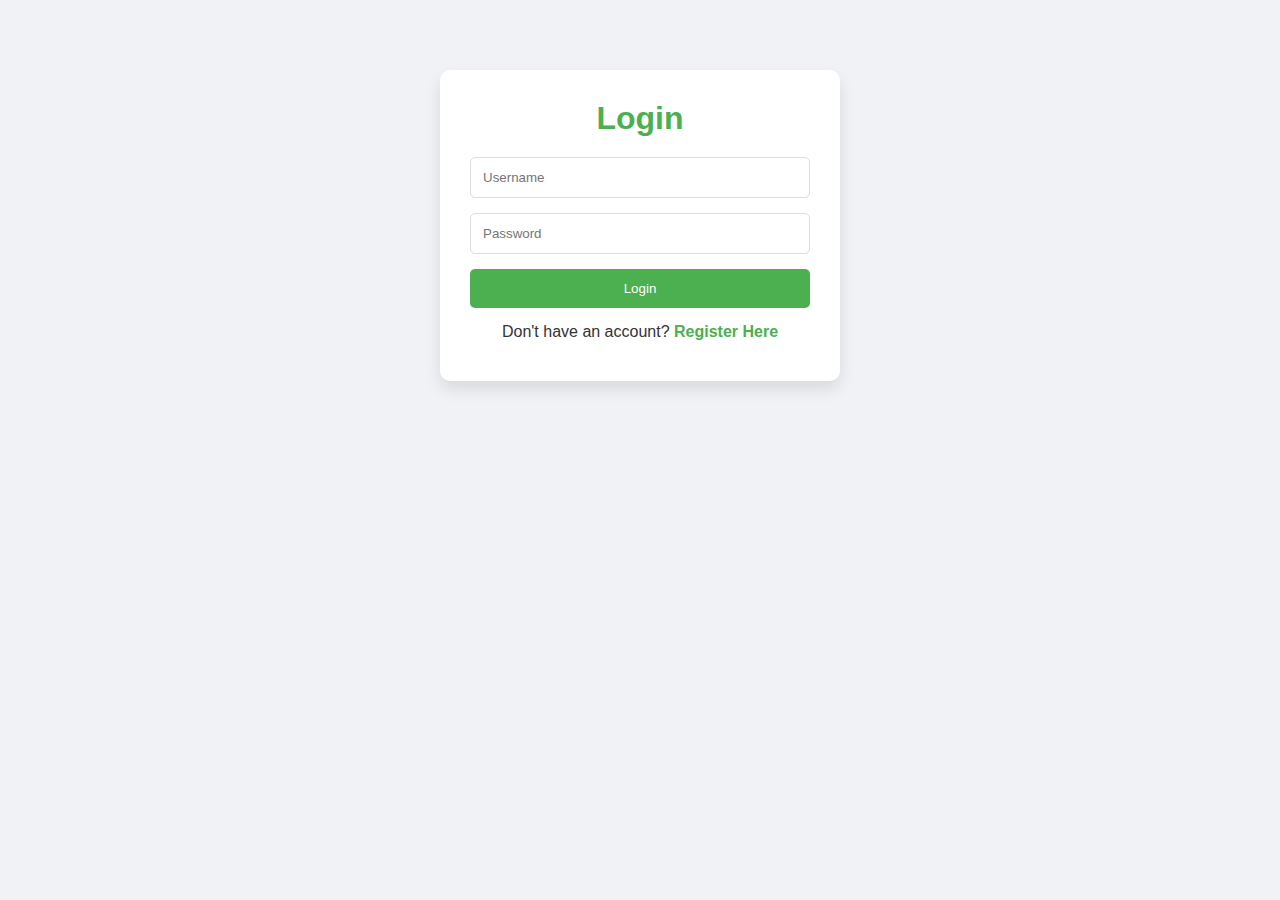
<file: index.html>
<!DOCTYPE html>
<html lang="en">
  <head>
    <meta charset="UTF-8" />
    <meta name="viewport" content="width=device-width, initial-scale=1" />
    <title>Advanced To-Do App</title>
    <link rel="stylesheet" href="style.css" />
  </head>
  <body>
    <script src="auth.js"></script>
    <script>
      // Redirect to login page if no user is logged in
      if (!getLoggedInUser()) {
        window.location.href = "login.html";
      }
    </script>
    <div class="theme-toggle">
      <button id="theme-toggle-btn">Dark Mode</button>
    </div>
    <div class="container">
      <header>
        <h1>To-Do App</h1>
        <p>Manage your tasks with due dates and priorities.</p>
        <button id="logout-btn" class="logout-btn">Logout</button>
      </header>
      <section class="input-section">
        <input
          type="text"
          id="task-input"
          placeholder="Enter new task"
          required
        />
        <input type="date" id="task-due-date" placeholder="Due Date" />
        <select id="task-priority">
          <option value="Low">Low Priority</option>
          <option value="Medium" selected>Medium Priority</option>
          <option value="High">High Priority</option>
        </select>
        <button id="add-task-btn">Add Task</button>
      </section>
      <section class="filter-section">
        <button class="filter-btn active" data-filter="all">All</button>
        <button class="filter-btn" data-filter="active">Active</button>
        <button class="filter-btn" data-filter="completed">Completed</button>
        <button class="filter-btn" data-filter="overdue">Overdue</button>
      </section>
      <section class="list-section">
        <ul id="task-list">
          <!-- Tasks will be appended here -->
        </ul>
      </section>
    </div>
    <script src="app.js"></script>
    <script>
      document
        .getElementById("logout-btn")
        .addEventListener("click", function () {
          logoutUser();
          window.location.href = "login.html";
        });
    </script>
  </body>
</html>
</file>
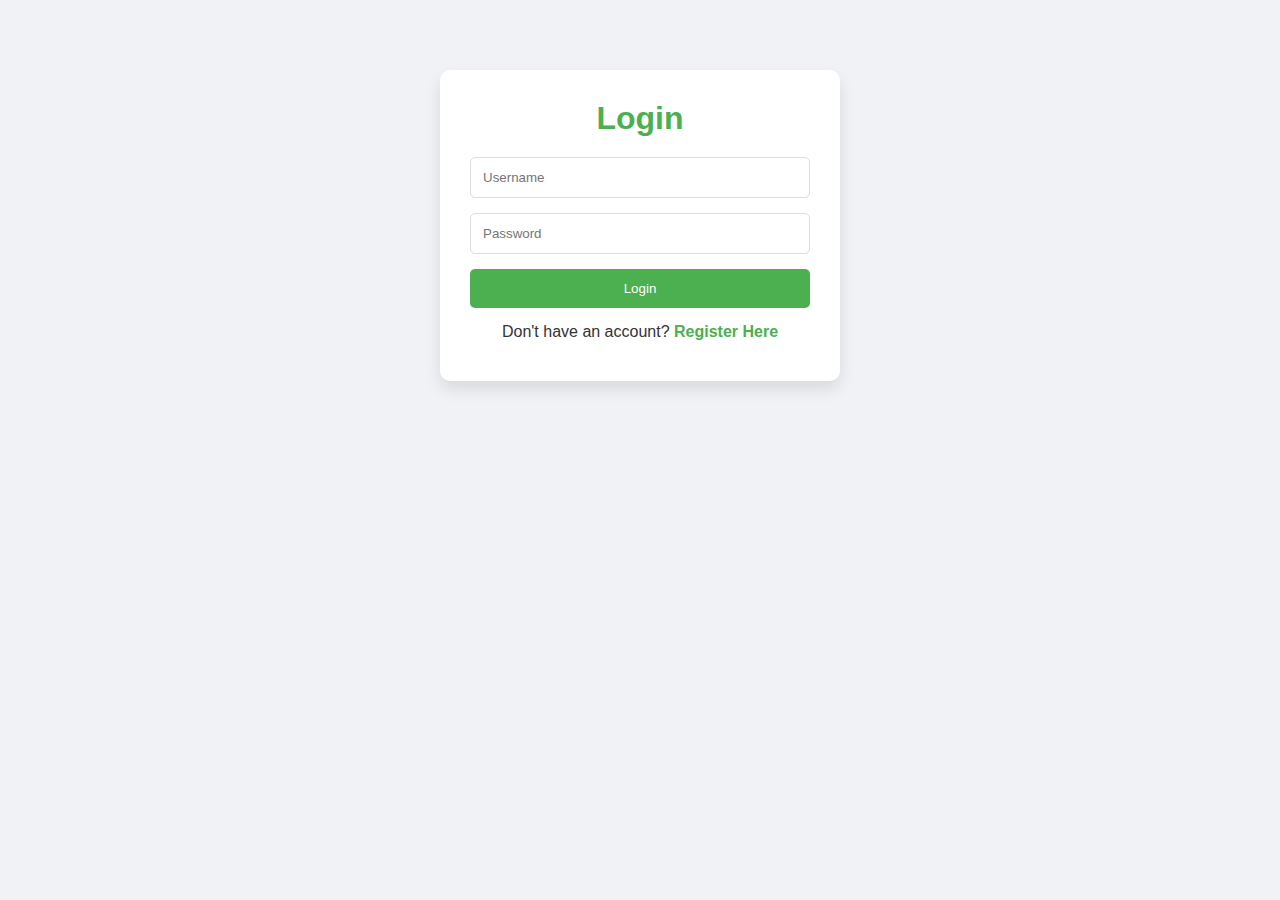
<file: login.html>
<!DOCTYPE html>
<html lang="en">
  <head>
    <meta charset="UTF-8" />
    <meta name="viewport" content="width=device-width, initial-scale=1" />
    <title>Login - Advanced To-Do App</title>
    <link rel="stylesheet" href="style.css" />
  </head>
  <body>
    <div class="auth-container">
      <h2>Login</h2>
      <form id="login-form">
        <input
          type="text"
          id="login-username"
          placeholder="Username"
          required
        />
        <input
          type="password"
          id="login-password"
          placeholder="Password"
          required
        />
        <button type="submit">Login</button>
      </form>
      <p>Don't have an account? <a href="register.html">Register Here</a></p>
      <div id="login-message" class="message"></div>
    </div>
    <script src="auth.js"></script>
    <script>
      document
        .getElementById("login-form")
        .addEventListener("submit", function (e) {
          e.preventDefault();
          var username = document.getElementById("login-username").value.trim();
          var password = document.getElementById("login-password").value;
          var messageDiv = document.getElementById("login-message");
          if (loginUser(username, password)) {
            window.location.href = "index.html";
          } else {
            messageDiv.textContent = "Incorrect username or password.";
          }
        });
    </script>
  </body>
</html>
</file>
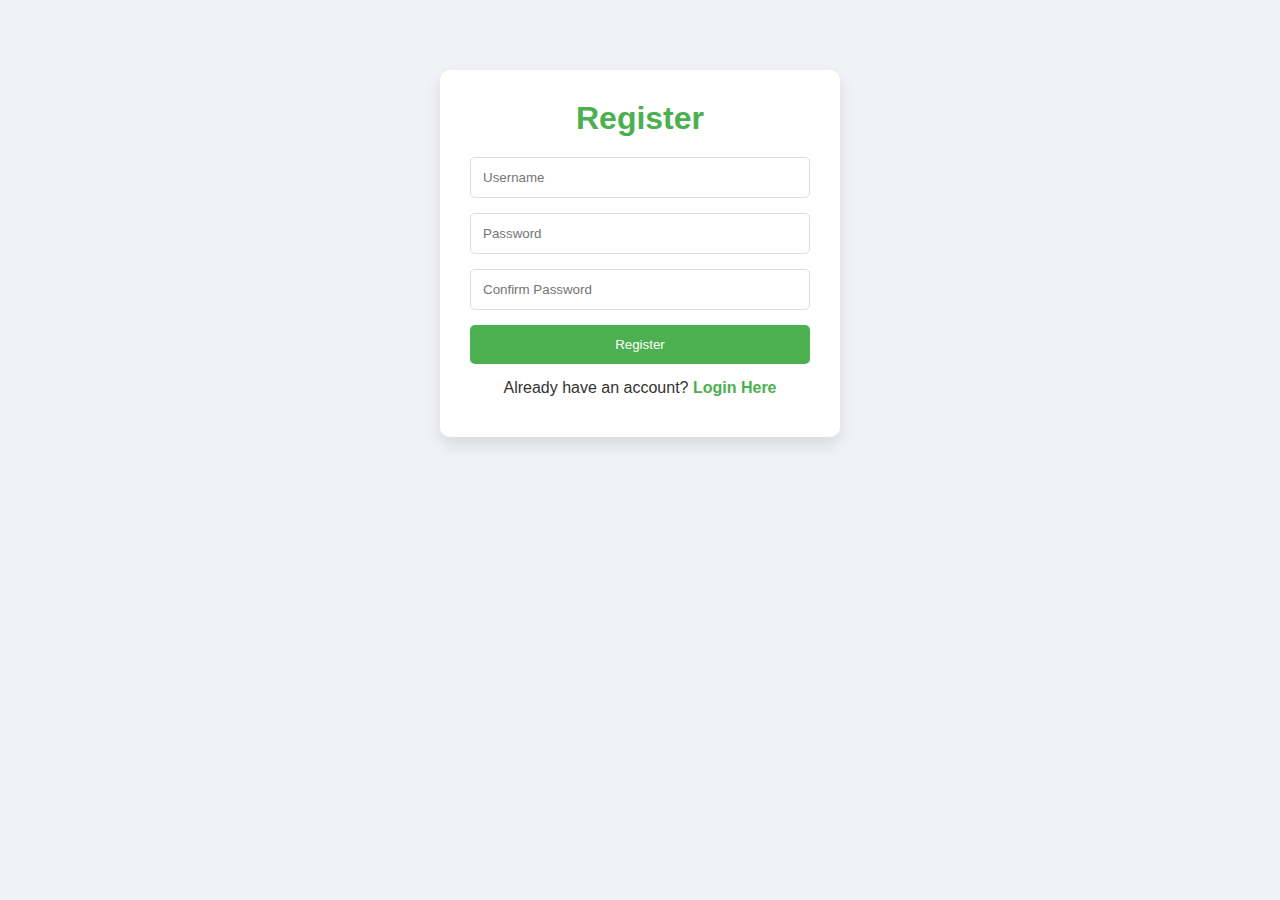
<file: register.html>
<!DOCTYPE html>
<html lang="en">
  <head>
    <meta charset="UTF-8" />
    <meta name="viewport" content="width=device-width, initial-scale=1" />
    <title>Register - Advanced To-Do App</title>
    <link rel="stylesheet" href="style.css" />
  </head>
  <body>
    <div class="auth-container">
      <h2>Register</h2>
      <form id="register-form">
        <input
          type="text"
          id="register-username"
          placeholder="Username"
          required
        />
        <input
          type="password"
          id="register-password"
          placeholder="Password"
          required
        />
        <input
          type="password"
          id="register-confirm"
          placeholder="Confirm Password"
          required
        />
        <button type="submit">Register</button>
      </form>
      <p>Already have an account? <a href="login.html">Login Here</a></p>
      <div id="register-message" class="message"></div>
    </div>
    <script src="auth.js"></script>
    <script>
      document
        .getElementById("register-form")
        .addEventListener("submit", function (e) {
          e.preventDefault();
          var username = document
            .getElementById("register-username")
            .value.trim();
          var password = document.getElementById("register-password").value;
          var confirmPassword =
            document.getElementById("register-confirm").value;
          var messageDiv = document.getElementById("register-message");
          if (password !== confirmPassword) {
            messageDiv.textContent = "Passwords do not match.";
            return;
          }
          if (registerUser(username, password)) {
            messageDiv.textContent =
              "Registration successful! Redirecting to login page...";
            setTimeout(function () {
              window.location.href = "login.html";
            }, 1500);
          } else {
            messageDiv.textContent = "This username is already taken.";
          }
        });
    </script>
  </body>
</html>
</file>
<file: style.css>
/* Global Settings */
* {
  margin: 0;
  padding: 0;
  box-sizing: border-box;
  font-family: "Segoe UI", Tahoma, Geneva, Verdana, sans-serif;
}

/* Root Variables for Light Theme */
:root {
  --bg-color: #f0f2f5;
  --container-bg: #ffffff;
  --primary-color: #4caf50;
  --text-color: #333333;
  --input-bg: #ffffff;
  --border-color: #dddddd;
}

/* Dark Theme Variables */
body.dark {
  --bg-color: #121212;
  --container-bg: #1e1e1e;
  --primary-color: #81c784;
  --text-color: #f0f0f0;
  --input-bg: #2c2c2c;
  --border-color: #444444;
}

/* Body Styles */
body {
  background-color: var(--bg-color);
  color: var(--text-color);
  transition: background-color 0.3s ease, color 0.3s ease;
  min-height: 100vh;
  display: flex;
  flex-direction: column;
  align-items: center;
  padding: 20px;
}

/* Theme Toggle Button */
.theme-toggle {
  width: 100%;
  text-align: right;
  margin-bottom: 10px;
}

.theme-toggle button {
  background: var(--primary-color);
  color: #ffffff;
  border: none;
  padding: 8px 12px;
  border-radius: 4px;
  cursor: pointer;
  transition: background-color 0.3s ease;
}

.theme-toggle button:hover {
  background-color: #388e3c;
}

/* Container for Main Application */
.container {
  background: var(--container-bg);
  width: 100%;
  max-width: 800px;
  padding: 30px;
  border-radius: 10px;
  box-shadow: 0 8px 16px rgba(0, 0, 0, 0.1);
}

/* Header Styles */
header {
  text-align: center;
  margin-bottom: 20px;
  position: relative;
}

header h1 {
  font-size: 2.5rem;
  color: var(--primary-color);
}

header p {
  margin-top: 8px;
  font-size: 1.2rem;
}

.logout-btn {
  position: absolute;
  right: 0;
  top: 0;
  background: transparent;
  border: 1px solid var(--border-color);
  padding: 6px 10px;
  border-radius: 5px;
  cursor: pointer;
  font-size: 0.9rem;
}

/* Input Section Styles */
.input-section {
  display: flex;
  gap: 10px;
  margin-bottom: 20px;
  flex-wrap: wrap;
}

.input-section input[type="text"],
.input-section input[type="date"],
.input-section select {
  flex: 1;
  padding: 12px 15px;
  border: 1px solid var(--border-color);
  border-radius: 5px;
  background: var(--input-bg);
  color: var(--text-color);
  outline: none;
  font-size: 1rem;
}

.input-section button {
  padding: 12px 20px;
  border: none;
  background: var(--primary-color);
  color: #ffffff;
  font-size: 1rem;
  font-weight: bold;
  border-radius: 5px;
  cursor: pointer;
  transition: background-color 0.3s ease;
}

.input-section button:hover {
  background: #388e3c;
}

/* Filter Section Styles */
.filter-section {
  display: flex;
  justify-content: center;
  gap: 10px;
  margin-bottom: 20px;
}

.filter-btn {
  background: transparent;
  border: 1px solid var(--border-color);
  padding: 8px 15px;
  border-radius: 20px;
  cursor: pointer;
  transition: background-color 0.3s ease, color 0.3s ease;
}

.filter-btn.active,
.filter-btn:hover {
  background: var(--primary-color);
  color: #ffffff;
  border-color: var(--primary-color);
}

/* List Section Styles */
.list-section ul {
  list-style: none;
}

.list-section li {
  display: flex;
  flex-direction: column;
  background: var(--input-bg);
  margin-bottom: 10px;
  border: 1px solid var(--border-color);
  border-radius: 5px;
  padding: 10px;
  transition: background-color 0.3s ease;
}

.list-section li:hover {
  background-color: rgba(0, 0, 0, 0.05);
}

.list-section li.completed .task-text {
  text-decoration: line-through;
  color: #888888;
}

/* Task Item Styles */
.task-header {
  display: flex;
  justify-content: space-between;
  align-items: center;
}

.task-text {
  flex: 1;
  word-break: break-all;
  font-size: 1rem;
  margin-bottom: 5px;
}

.task-details {
  font-size: 0.9rem;
  color: #555555;
  display: flex;
  justify-content: space-between;
  align-items: center;
  margin-bottom: 5px;
}

.task-details span {
  margin-right: 10px;
}

/* Actions Buttons in Task Item */
.actions {
  display: flex;
  gap: 8px;
}

.actions button {
  background: transparent;
  border: none;
  cursor: pointer;
  font-size: 1.2rem;
  transition: transform 0.2s ease;
}

.actions button:hover {
  transform: scale(1.2);
}

/* Responsive Design */
@media (max-width: 600px) {
  .container {
    padding: 20px;
  }
  header h1 {
    font-size: 2rem;
  }
  .input-section input,
  .input-section button,
  .input-section select {
    padding: 10px;
    font-size: 0.9rem;
  }
  .filter-section button {
    padding: 6px 12px;
    font-size: 0.85rem;
  }
  .list-section li {
    padding: 10px;
  }
}

/* Authentication Pages Styles */
.auth-container {
  background: var(--container-bg);
  padding: 30px;
  border-radius: 10px;
  box-shadow: 0 8px 16px rgba(0, 0, 0, 0.1);
  max-width: 400px;
  width: 100%;
  text-align: center;
  margin-top: 50px;
}

.auth-container h2 {
  color: var(--primary-color);
  margin-bottom: 20px;
  font-size: 2rem;
}

.auth-container form {
  display: flex;
  flex-direction: column;
  gap: 15px;
}

.auth-container input {
  padding: 12px;
  border: 1px solid var(--border-color);
  border-radius: 5px;
  background: var(--input-bg);
  color: var(--text-color);
}

.auth-container button {
  padding: 12px;
  border: none;
  background: var(--primary-color);
  color: #ffffff;
  border-radius: 5px;
  cursor: pointer;
  transition: background-color 0.3s ease;
}

.auth-container button:hover {
  background: #388e3c;
}

.auth-container p {
  margin-top: 15px;
}

.auth-container a {
  color: var(--primary-color);
  text-decoration: none;
  font-weight: bold;
}

.message {
  margin-top: 10px;
  color: red;
}
</file>
